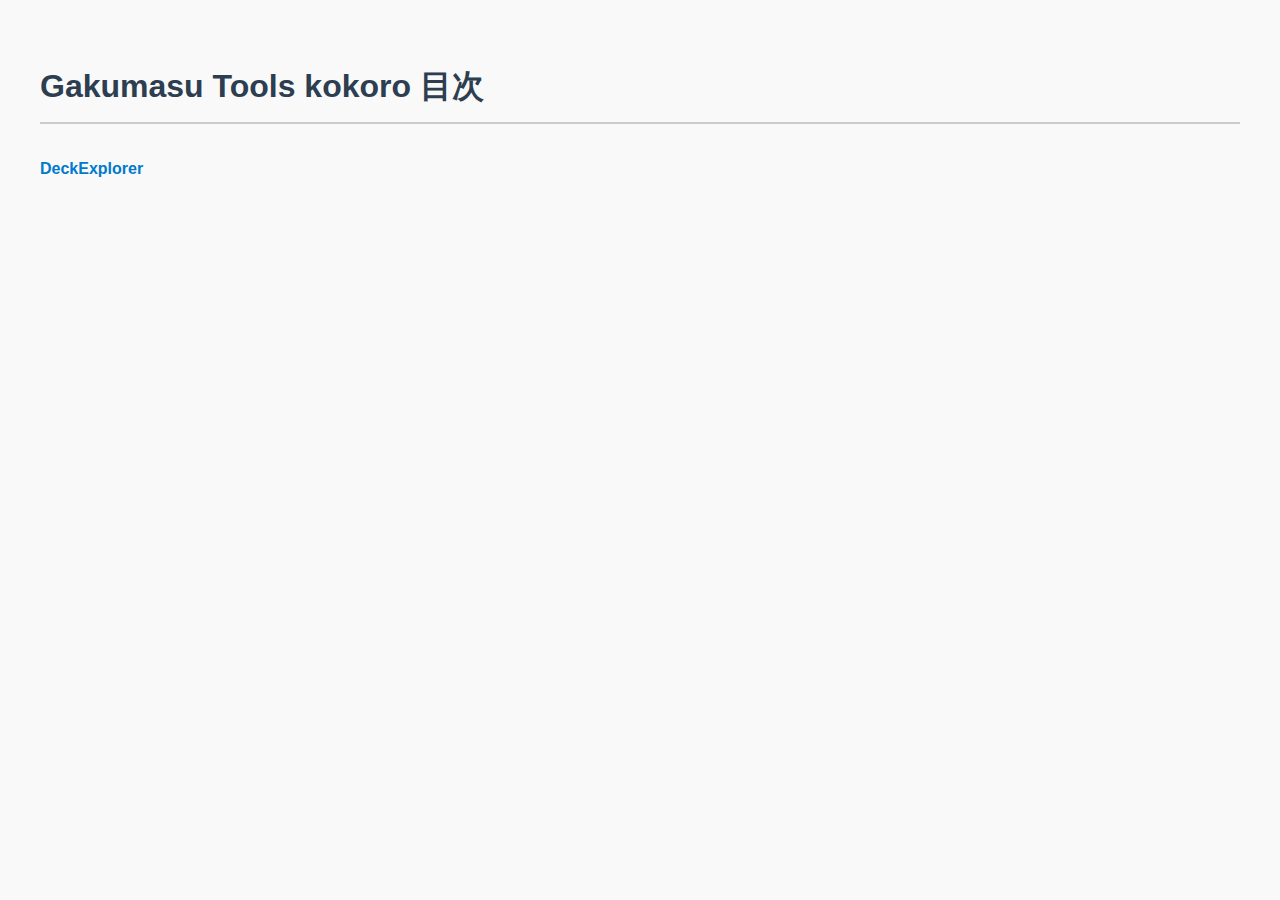
<file: kokoro/index.html>
<!DOCTYPE html>
<html lang="ja">
<head>
  <meta charset="UTF-8">
  <title>Gakumasu Tools kokoro 目次</title>
  <link rel="stylesheet" href="style.css">
</head>
<body>
  <h1>Gakumasu Tools kokoro 目次</h1>
  <ul>
    <li><a href="doc/DeckExplorer.html">DeckExplorer</a></li>
  </ul>
</body>
</html>
</file>
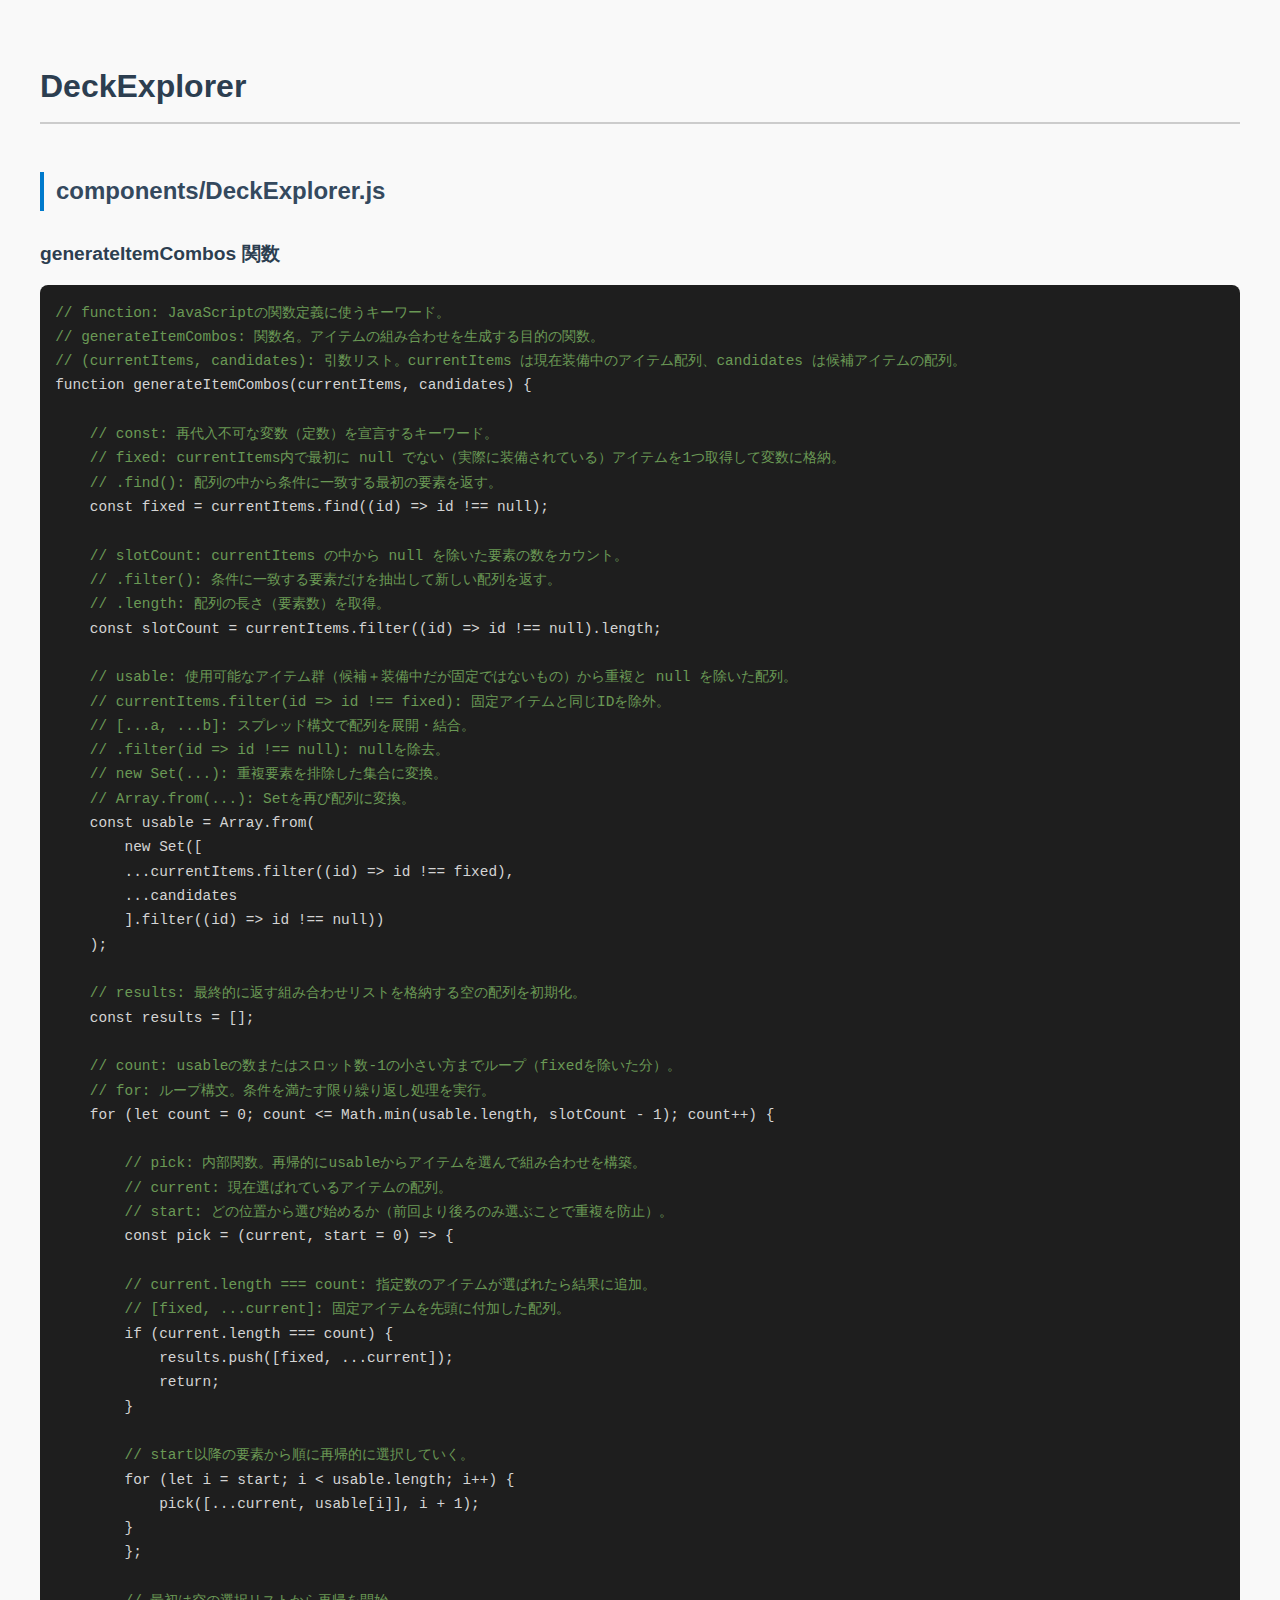
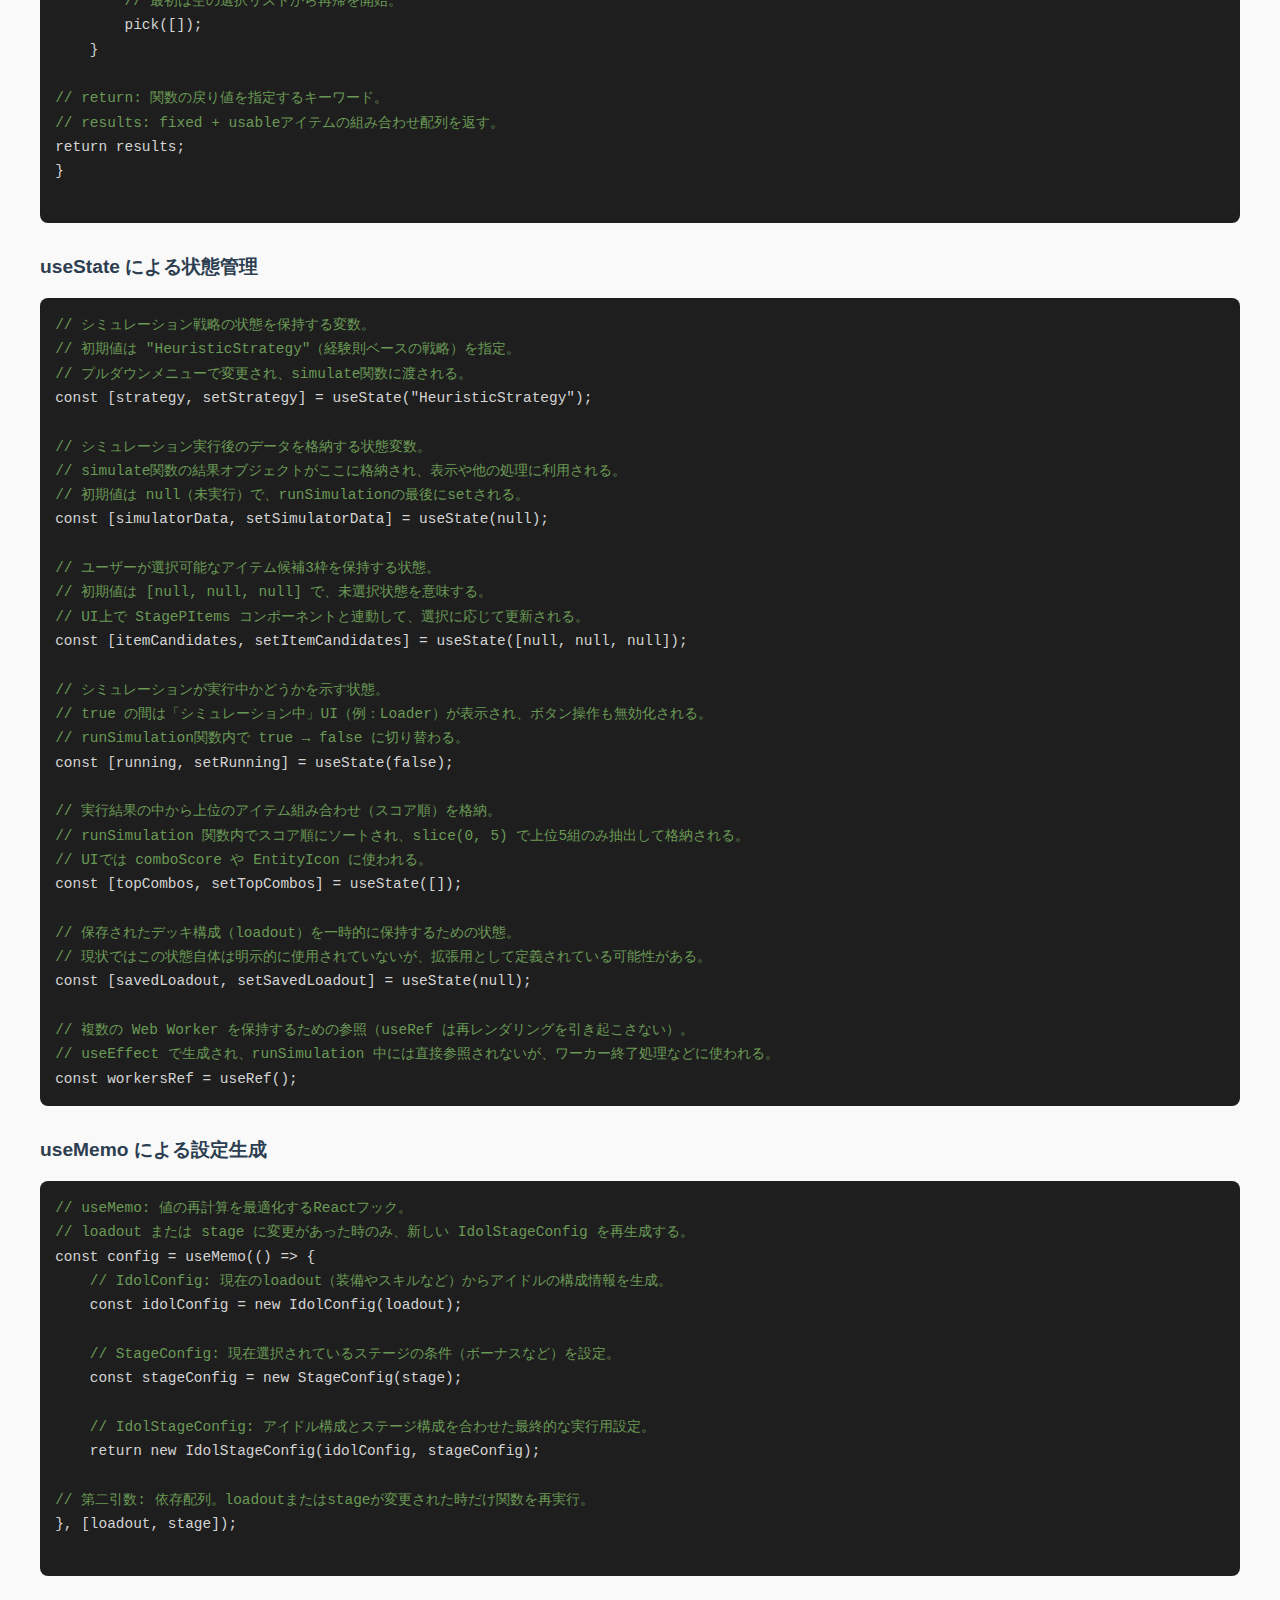
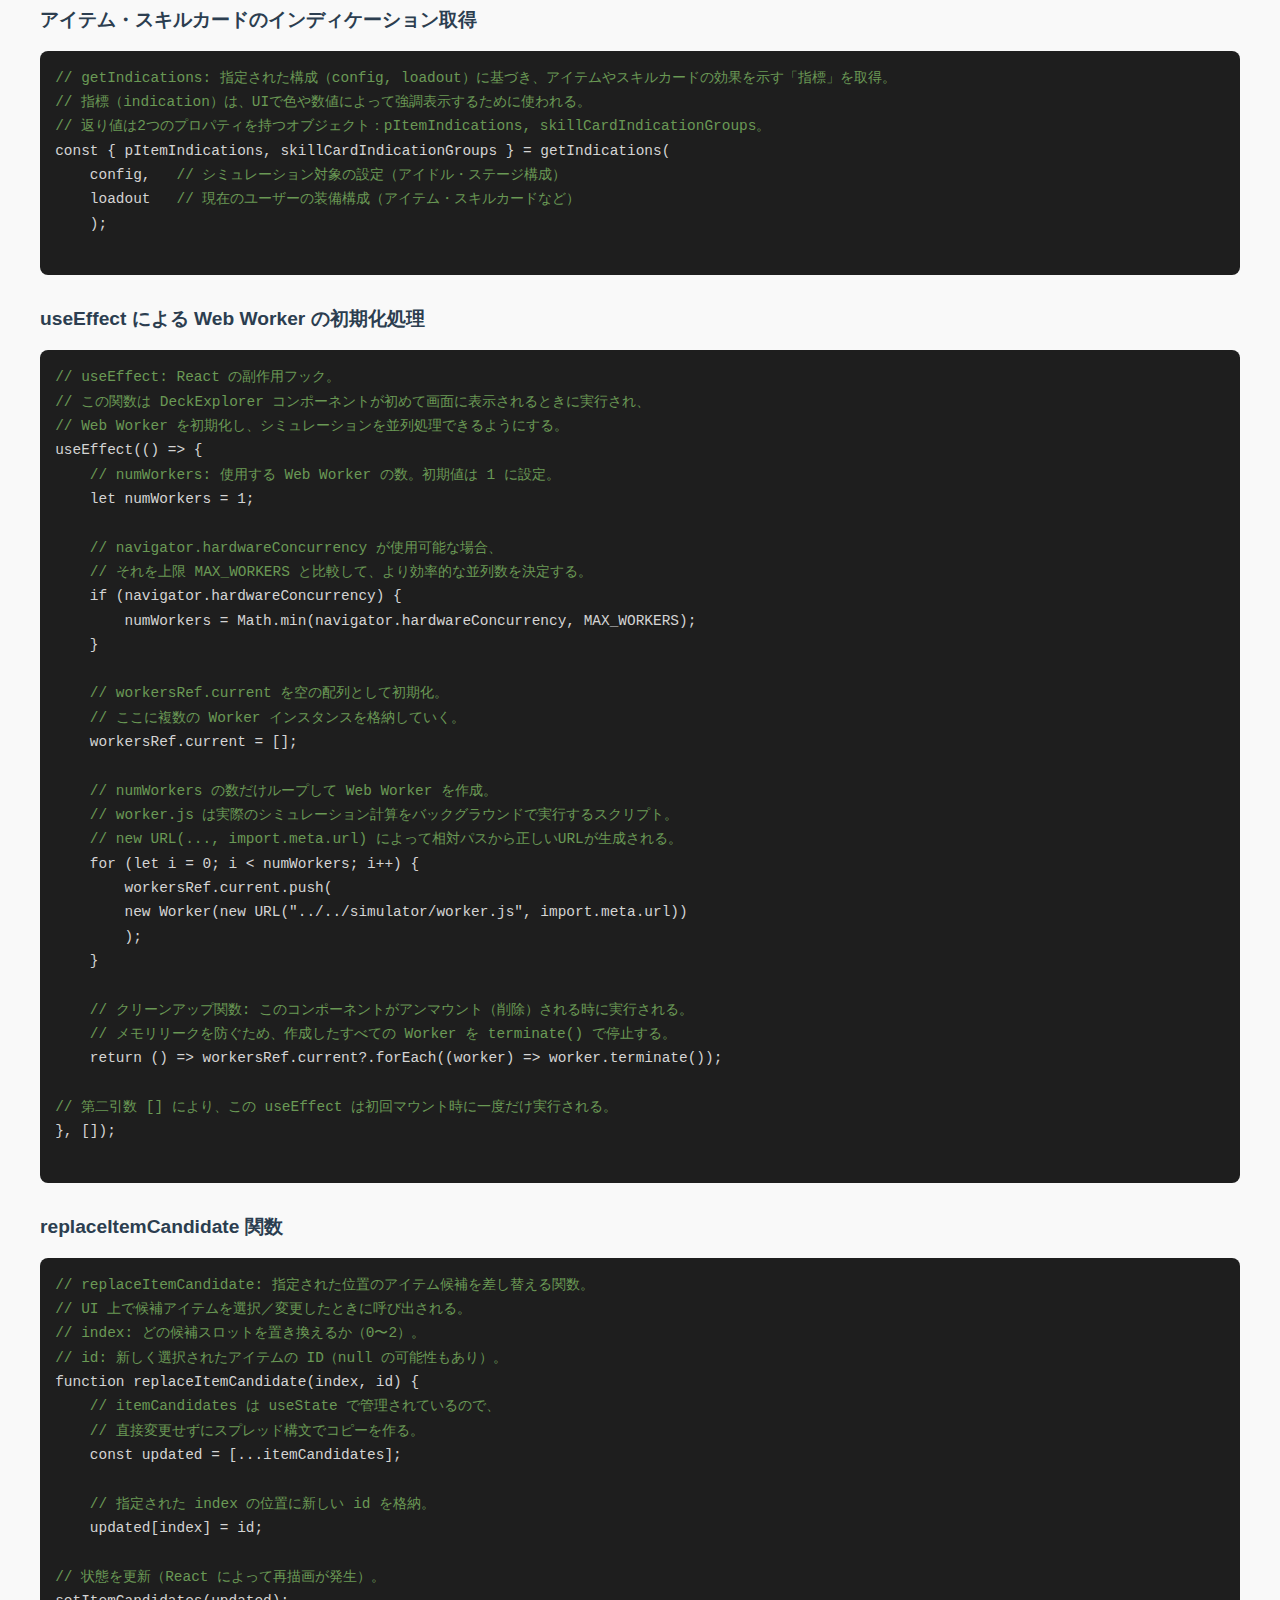
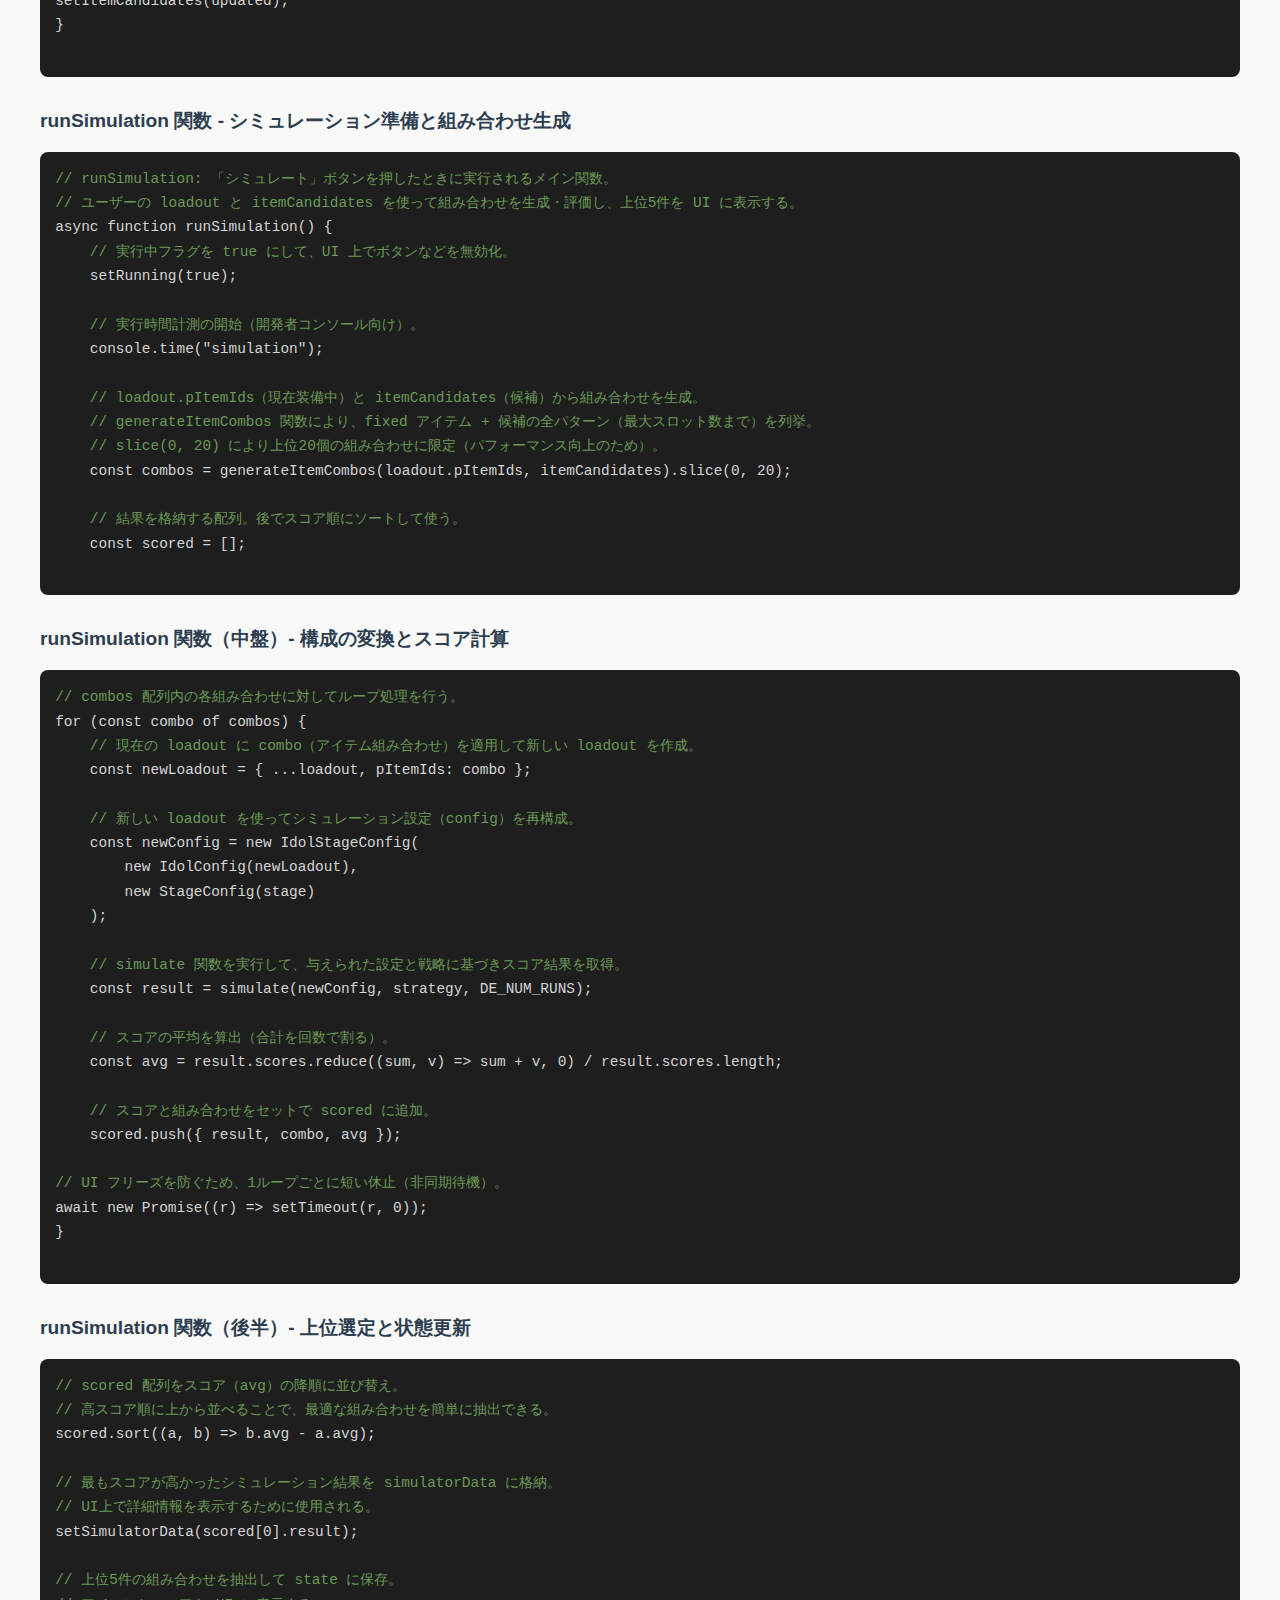
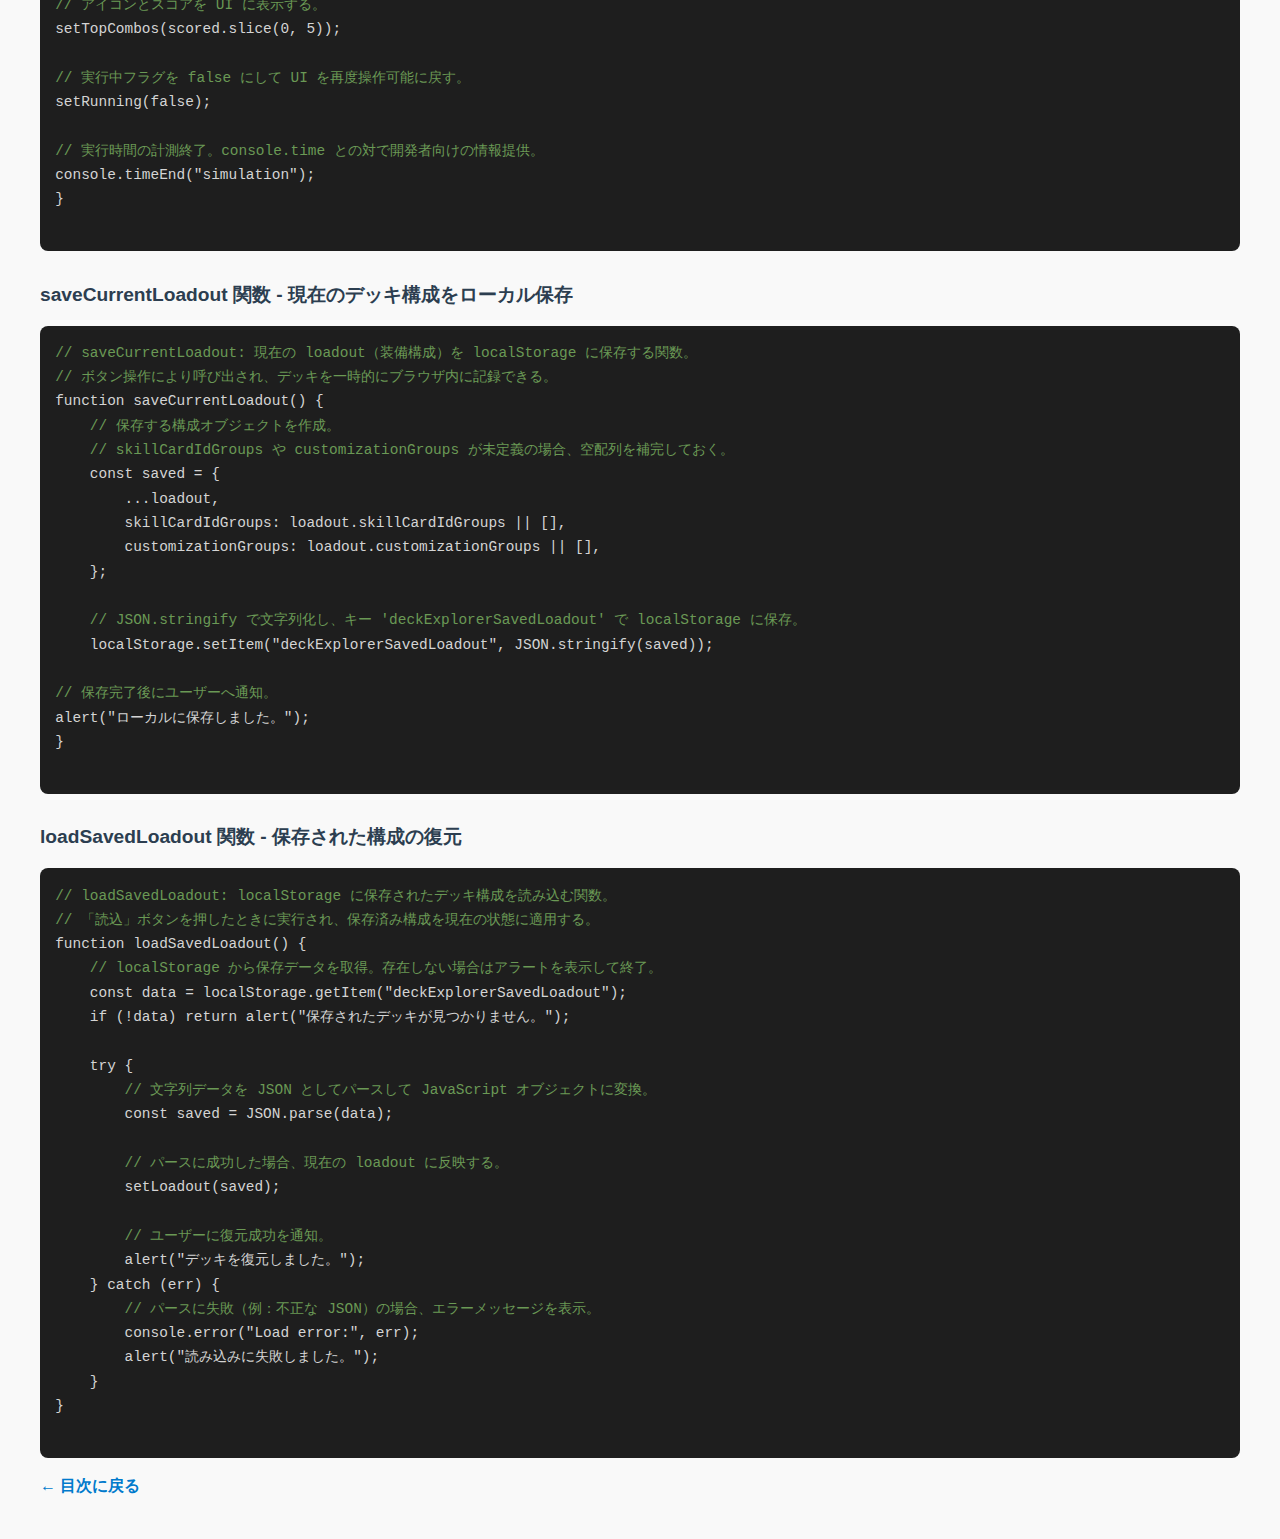
<file: kokoro/doc/DeckExplorer.html>
<!DOCTYPE html>
<html lang="ja">
<head>
  <meta charset="UTF-8">
  <title>DeckExplorer</title>
  <link rel="stylesheet" href="../style.css">
</head>
<body>
  <h1>DeckExplorer</h1>

  <h2>components/DeckExplorer.js</h2>

  <h3>generateItemCombos 関数</h3>
  <pre><code><span class="comment">// function: JavaScriptの関数定義に使うキーワード。</span>
<span class="comment">// generateItemCombos: 関数名。アイテムの組み合わせを生成する目的の関数。</span>
<span class="comment">// (currentItems, candidates): 引数リスト。currentItems は現在装備中のアイテム配列、candidates は候補アイテムの配列。</span>
function generateItemCombos(currentItems, candidates) {

    <span class="comment">// const: 再代入不可な変数（定数）を宣言するキーワード。</span>
    <span class="comment">// fixed: currentItems内で最初に null でない（実際に装備されている）アイテムを1つ取得して変数に格納。</span>
    <span class="comment">// .find(): 配列の中から条件に一致する最初の要素を返す。</span>
    const fixed = currentItems.find((id) => id !== null);

    <span class="comment">// slotCount: currentItems の中から null を除いた要素の数をカウント。</span>
    <span class="comment">// .filter(): 条件に一致する要素だけを抽出して新しい配列を返す。</span>
    <span class="comment">// .length: 配列の長さ（要素数）を取得。</span>
    const slotCount = currentItems.filter((id) => id !== null).length;

    <span class="comment">// usable: 使用可能なアイテム群（候補＋装備中だが固定ではないもの）から重複と null を除いた配列。</span>
    <span class="comment">// currentItems.filter(id => id !== fixed): 固定アイテムと同じIDを除外。</span>
    <span class="comment">// [...a, ...b]: スプレッド構文で配列を展開・結合。</span>
    <span class="comment">// .filter(id => id !== null): nullを除去。</span>
    <span class="comment">// new Set(...): 重複要素を排除した集合に変換。</span>
    <span class="comment">// Array.from(...): Setを再び配列に変換。</span>
    const usable = Array.from(
        new Set([
        ...currentItems.filter((id) => id !== fixed),
        ...candidates
        ].filter((id) => id !== null))
    );

    <span class="comment">// results: 最終的に返す組み合わせリストを格納する空の配列を初期化。</span>
    const results = [];

    <span class="comment">// count: usableの数またはスロット数-1の小さい方までループ（fixedを除いた分）。</span>
    <span class="comment">// for: ループ構文。条件を満たす限り繰り返し処理を実行。</span>
    for (let count = 0; count <= Math.min(usable.length, slotCount - 1); count++) {

        <span class="comment">// pick: 内部関数。再帰的にusableからアイテムを選んで組み合わせを構築。</span>
        <span class="comment">// current: 現在選ばれているアイテムの配列。</span>
        <span class="comment">// start: どの位置から選び始めるか（前回より後ろのみ選ぶことで重複を防止）。</span>
        const pick = (current, start = 0) => {

        <span class="comment">// current.length === count: 指定数のアイテムが選ばれたら結果に追加。</span>
        <span class="comment">// [fixed, ...current]: 固定アイテムを先頭に付加した配列。</span>
        if (current.length === count) {
            results.push([fixed, ...current]);
            return;
        }

        <span class="comment">// start以降の要素から順に再帰的に選択していく。</span>
        for (let i = start; i < usable.length; i++) {
            pick([...current, usable[i]], i + 1);
        }
        };

        <span class="comment">// 最初は空の選択リストから再帰を開始。</span>
        pick([]);
    }

<span class="comment">// return: 関数の戻り値を指定するキーワード。</span>
<span class="comment">// results: fixed + usableアイテムの組み合わせ配列を返す。</span>
return results;
}
    </code></pre>

    <h3>useState による状態管理</h3>
<pre><code><span class="comment">// シミュレーション戦略の状態を保持する変数。</span>
<span class="comment">// 初期値は "HeuristicStrategy"（経験則ベースの戦略）を指定。</span>
<span class="comment">// プルダウンメニューで変更され、simulate関数に渡される。</span>
const [strategy, setStrategy] = useState("HeuristicStrategy");

<span class="comment">// シミュレーション実行後のデータを格納する状態変数。</span>
<span class="comment">// simulate関数の結果オブジェクトがここに格納され、表示や他の処理に利用される。</span>
<span class="comment">// 初期値は null（未実行）で、runSimulationの最後にsetされる。</span>
const [simulatorData, setSimulatorData] = useState(null);

<span class="comment">// ユーザーが選択可能なアイテム候補3枠を保持する状態。</span>
<span class="comment">// 初期値は [null, null, null] で、未選択状態を意味する。</span>
<span class="comment">// UI上で StagePItems コンポーネントと連動して、選択に応じて更新される。</span>
const [itemCandidates, setItemCandidates] = useState([null, null, null]);

<span class="comment">// シミュレーションが実行中かどうかを示す状態。</span>
<span class="comment">// true の間は「シミュレーション中」UI（例：Loader）が表示され、ボタン操作も無効化される。</span>
<span class="comment">// runSimulation関数内で true → false に切り替わる。</span>
const [running, setRunning] = useState(false);

<span class="comment">// 実行結果の中から上位のアイテム組み合わせ（スコア順）を格納。</span>
<span class="comment">// runSimulation 関数内でスコア順にソートされ、slice(0, 5) で上位5組のみ抽出して格納される。</span>
<span class="comment">// UIでは comboScore や EntityIcon に使われる。</span>
const [topCombos, setTopCombos] = useState([]);

<span class="comment">// 保存されたデッキ構成（loadout）を一時的に保持するための状態。</span>
<span class="comment">// 現状ではこの状態自体は明示的に使用されていないが、拡張用として定義されている可能性がある。</span>
const [savedLoadout, setSavedLoadout] = useState(null);

<span class="comment">// 複数の Web Worker を保持するための参照（useRef は再レンダリングを引き起こさない）。</span>
<span class="comment">// useEffect で生成され、runSimulation 中には直接参照されないが、ワーカー終了処理などに使われる。</span>
const workersRef = useRef();
</code></pre>

    <h3>useMemo による設定生成</h3>
<pre><code><span class="comment">// useMemo: 値の再計算を最適化するReactフック。</span>
<span class="comment">// loadout または stage に変更があった時のみ、新しい IdolStageConfig を再生成する。</span>
const config = useMemo(() => {
    <span class="comment">// IdolConfig: 現在のloadout（装備やスキルなど）からアイドルの構成情報を生成。</span>
    const idolConfig = new IdolConfig(loadout);

    <span class="comment">// StageConfig: 現在選択されているステージの条件（ボーナスなど）を設定。</span>
    const stageConfig = new StageConfig(stage);

    <span class="comment">// IdolStageConfig: アイドル構成とステージ構成を合わせた最終的な実行用設定。</span>
    return new IdolStageConfig(idolConfig, stageConfig);

<span class="comment">// 第二引数: 依存配列。loadoutまたはstageが変更された時だけ関数を再実行。</span>
}, [loadout, stage]);
    </code></pre>

    <h3>アイテム・スキルカードのインディケーション取得</h3>
    <pre><code><span class="comment">// getIndications: 指定された構成（config, loadout）に基づき、アイテムやスキルカードの効果を示す「指標」を取得。</span>
<span class="comment">// 指標（indication）は、UIで色や数値によって強調表示するために使われる。</span>
<span class="comment">// 返り値は2つのプロパティを持つオブジェクト：pItemIndications, skillCardIndicationGroups。</span>
const { pItemIndications, skillCardIndicationGroups } = getIndications(
    config,   <span class="comment">// シミュレーション対象の設定（アイドル・ステージ構成）</span>
    loadout   <span class="comment">// 現在のユーザーの装備構成（アイテム・スキルカードなど）</span>
    );
    </code></pre>

    <h3>useEffect による Web Worker の初期化処理</h3>
    <pre><code><span class="comment">// useEffect: React の副作用フック。</span>
<span class="comment">// この関数は DeckExplorer コンポーネントが初めて画面に表示されるときに実行され、</span>
<span class="comment">// Web Worker を初期化し、シミュレーションを並列処理できるようにする。</span>
useEffect(() => {
    <span class="comment">// numWorkers: 使用する Web Worker の数。初期値は 1 に設定。</span>
    let numWorkers = 1;

    <span class="comment">// navigator.hardwareConcurrency が使用可能な場合、</span>
    <span class="comment">// それを上限 MAX_WORKERS と比較して、より効率的な並列数を決定する。</span>
    if (navigator.hardwareConcurrency) {
        numWorkers = Math.min(navigator.hardwareConcurrency, MAX_WORKERS);
    }

    <span class="comment">// workersRef.current を空の配列として初期化。</span>
    <span class="comment">// ここに複数の Worker インスタンスを格納していく。</span>
    workersRef.current = [];

    <span class="comment">// numWorkers の数だけループして Web Worker を作成。</span>
    <span class="comment">// worker.js は実際のシミュレーション計算をバックグラウンドで実行するスクリプト。</span>
    <span class="comment">// new URL(..., import.meta.url) によって相対パスから正しいURLが生成される。</span>
    for (let i = 0; i < numWorkers; i++) {
        workersRef.current.push(
        new Worker(new URL("../../simulator/worker.js", import.meta.url))
        );
    }

    <span class="comment">// クリーンアップ関数: このコンポーネントがアンマウント（削除）される時に実行される。</span>
    <span class="comment">// メモリリークを防ぐため、作成したすべての Worker を terminate() で停止する。</span>
    return () => workersRef.current?.forEach((worker) => worker.terminate());

<span class="comment">// 第二引数 [] により、この useEffect は初回マウント時に一度だけ実行される。</span>
}, []);
    </code></pre>

    <h3>replaceItemCandidate 関数</h3>
    <pre><code><span class="comment">// replaceItemCandidate: 指定された位置のアイテム候補を差し替える関数。</span>
<span class="comment">// UI 上で候補アイテムを選択／変更したときに呼び出される。</span>
<span class="comment">// index: どの候補スロットを置き換えるか（0〜2）。</span>
<span class="comment">// id: 新しく選択されたアイテムの ID（null の可能性もあり）。</span>
function replaceItemCandidate(index, id) {
    <span class="comment">// itemCandidates は useState で管理されているので、</span>
    <span class="comment">// 直接変更せずにスプレッド構文でコピーを作る。</span>
    const updated = [...itemCandidates];

    <span class="comment">// 指定された index の位置に新しい id を格納。</span>
    updated[index] = id;

<span class="comment">// 状態を更新（React によって再描画が発生）。</span>
setItemCandidates(updated);
}
    </code></pre>

    <h3>runSimulation 関数 - シミュレーション準備と組み合わせ生成</h3>
    <pre><code><span class="comment">// runSimulation: 「シミュレート」ボタンを押したときに実行されるメイン関数。</span>
<span class="comment">// ユーザーの loadout と itemCandidates を使って組み合わせを生成・評価し、上位5件を UI に表示する。</span>
async function runSimulation() {
    <span class="comment">// 実行中フラグを true にして、UI 上でボタンなどを無効化。</span>
    setRunning(true);

    <span class="comment">// 実行時間計測の開始（開発者コンソール向け）。</span>
    console.time("simulation");

    <span class="comment">// loadout.pItemIds（現在装備中）と itemCandidates（候補）から組み合わせを生成。</span>
    <span class="comment">// generateItemCombos 関数により、fixed アイテム + 候補の全パターン（最大スロット数まで）を列挙。</span>
    <span class="comment">// slice(0, 20) により上位20個の組み合わせに限定（パフォーマンス向上のため）。</span>
    const combos = generateItemCombos(loadout.pItemIds, itemCandidates).slice(0, 20);

    <span class="comment">// 結果を格納する配列。後でスコア順にソートして使う。</span>
    const scored = [];
    </code></pre>

    <h3>runSimulation 関数（中盤）- 構成の変換とスコア計算</h3>
    <pre><code><span class="comment">// combos 配列内の各組み合わせに対してループ処理を行う。</span>
for (const combo of combos) {
    <span class="comment">// 現在の loadout に combo（アイテム組み合わせ）を適用して新しい loadout を作成。</span>
    const newLoadout = { ...loadout, pItemIds: combo };

    <span class="comment">// 新しい loadout を使ってシミュレーション設定（config）を再構成。</span>
    const newConfig = new IdolStageConfig(
        new IdolConfig(newLoadout),
        new StageConfig(stage)
    );

    <span class="comment">// simulate 関数を実行して、与えられた設定と戦略に基づきスコア結果を取得。</span>
    const result = simulate(newConfig, strategy, DE_NUM_RUNS);

    <span class="comment">// スコアの平均を算出（合計を回数で割る）。</span>
    const avg = result.scores.reduce((sum, v) => sum + v, 0) / result.scores.length;

    <span class="comment">// スコアと組み合わせをセットで scored に追加。</span>
    scored.push({ result, combo, avg });

<span class="comment">// UI フリーズを防ぐため、1ループごとに短い休止（非同期待機）。</span>
await new Promise((r) => setTimeout(r, 0));
}
    </code></pre>

    <h3>runSimulation 関数（後半）- 上位選定と状態更新</h3>
    <pre><code><span class="comment">// scored 配列をスコア（avg）の降順に並び替え。</span>
<span class="comment">// 高スコア順に上から並べることで、最適な組み合わせを簡単に抽出できる。</span>
scored.sort((a, b) => b.avg - a.avg);

<span class="comment">// 最もスコアが高かったシミュレーション結果を simulatorData に格納。</span>
<span class="comment">// UI上で詳細情報を表示するために使用される。</span>
setSimulatorData(scored[0].result);

<span class="comment">// 上位5件の組み合わせを抽出して state に保存。</span>
<span class="comment">// アイコンとスコアを UI に表示する。</span>
setTopCombos(scored.slice(0, 5));

<span class="comment">// 実行中フラグを false にして UI を再度操作可能に戻す。</span>
setRunning(false);

<span class="comment">// 実行時間の計測終了。console.time との対で開発者向けの情報提供。</span>
console.timeEnd("simulation");
}
    </code></pre>

    <h3>saveCurrentLoadout 関数 - 現在のデッキ構成をローカル保存</h3>
    <pre><code><span class="comment">// saveCurrentLoadout: 現在の loadout（装備構成）を localStorage に保存する関数。</span>
<span class="comment">// ボタン操作により呼び出され、デッキを一時的にブラウザ内に記録できる。</span>
function saveCurrentLoadout() {
    <span class="comment">// 保存する構成オブジェクトを作成。</span>
    <span class="comment">// skillCardIdGroups や customizationGroups が未定義の場合、空配列を補完しておく。</span>
    const saved = {
        ...loadout,
        skillCardIdGroups: loadout.skillCardIdGroups || [],
        customizationGroups: loadout.customizationGroups || [],
    };

    <span class="comment">// JSON.stringify で文字列化し、キー 'deckExplorerSavedLoadout' で localStorage に保存。</span>
    localStorage.setItem("deckExplorerSavedLoadout", JSON.stringify(saved));

<span class="comment">// 保存完了後にユーザーへ通知。</span>
alert("ローカルに保存しました。");
}
    </code></pre>

    <h3>loadSavedLoadout 関数 - 保存された構成の復元</h3>
    <pre><code><span class="comment">// loadSavedLoadout: localStorage に保存されたデッキ構成を読み込む関数。</span>
<span class="comment">// 「読込」ボタンを押したときに実行され、保存済み構成を現在の状態に適用する。</span>
function loadSavedLoadout() {
    <span class="comment">// localStorage から保存データを取得。存在しない場合はアラートを表示して終了。</span>
    const data = localStorage.getItem("deckExplorerSavedLoadout");
    if (!data) return alert("保存されたデッキが見つかりません。");

    try {
        <span class="comment">// 文字列データを JSON としてパースして JavaScript オブジェクトに変換。</span>
        const saved = JSON.parse(data);

        <span class="comment">// パースに成功した場合、現在の loadout に反映する。</span>
        setLoadout(saved);

        <span class="comment">// ユーザーに復元成功を通知。</span>
        alert("デッキを復元しました。");
    } catch (err) {
        <span class="comment">// パースに失敗（例：不正な JSON）の場合、エラーメッセージを表示。</span>
        console.error("Load error:", err);
        alert("読み込みに失敗しました。");
    }
}
    </code></pre>
    
  <a href="../index.html">← 目次に戻る</a>
</body>
</html>
</file>
<file: kokoro/style.css>
/* === 全体の基本スタイル（本文・目次共通） === */
body {
  font-family: "Meiryo", "Yu Gothic", "Segoe UI", "Helvetica Neue", Arial, sans-serif;
  background-color: #f9f9f9;
  color: #333;
  padding: 2em;
  line-height: 1.6;
}

/* === 見出し階層 === */
h1 {
  color: #2c3e50;
  font-size: 2em;
  margin-bottom: 1em;
  border-bottom: 2px solid #ccc;
  padding-bottom: 0.3em;
}

h2 {
  color: #34495e;
  font-size: 1.5em;
  margin-top: 2em;
  margin-bottom: 0.5em;
  border-left: 4px solid #007acc;
  padding-left: 0.5em;
}

h3 {
  color: #2c3e50;
  font-size: 1.2em;
  margin-top: 1.5em;
  margin-bottom: 0.5em;
  font-weight: bold;
}

/* === リスト・リンク === */
ul {
  list-style-type: none;
  padding-left: 0;
}

li {
  margin-bottom: 0.5em;
}

a {
  text-decoration: none;
  color: #007acc;
  font-weight: bold;
}

a:hover {
  text-decoration: underline;
  color: #005f99;
}

/* === コードブロック === */
pre, code {
  font-family: "Consolas", "Courier New", "MeiryoKe_Console", monospace;
  font-size: 0.95em;
  line-height: 1.6;
}

pre {
  background-color: #1e1e1e;
  color: #d4d4d4;
  padding: 1em;
  border-radius: 8px;
  overflow-x: auto;
}

.comment {
  color: #6a9955;
}
</file>
